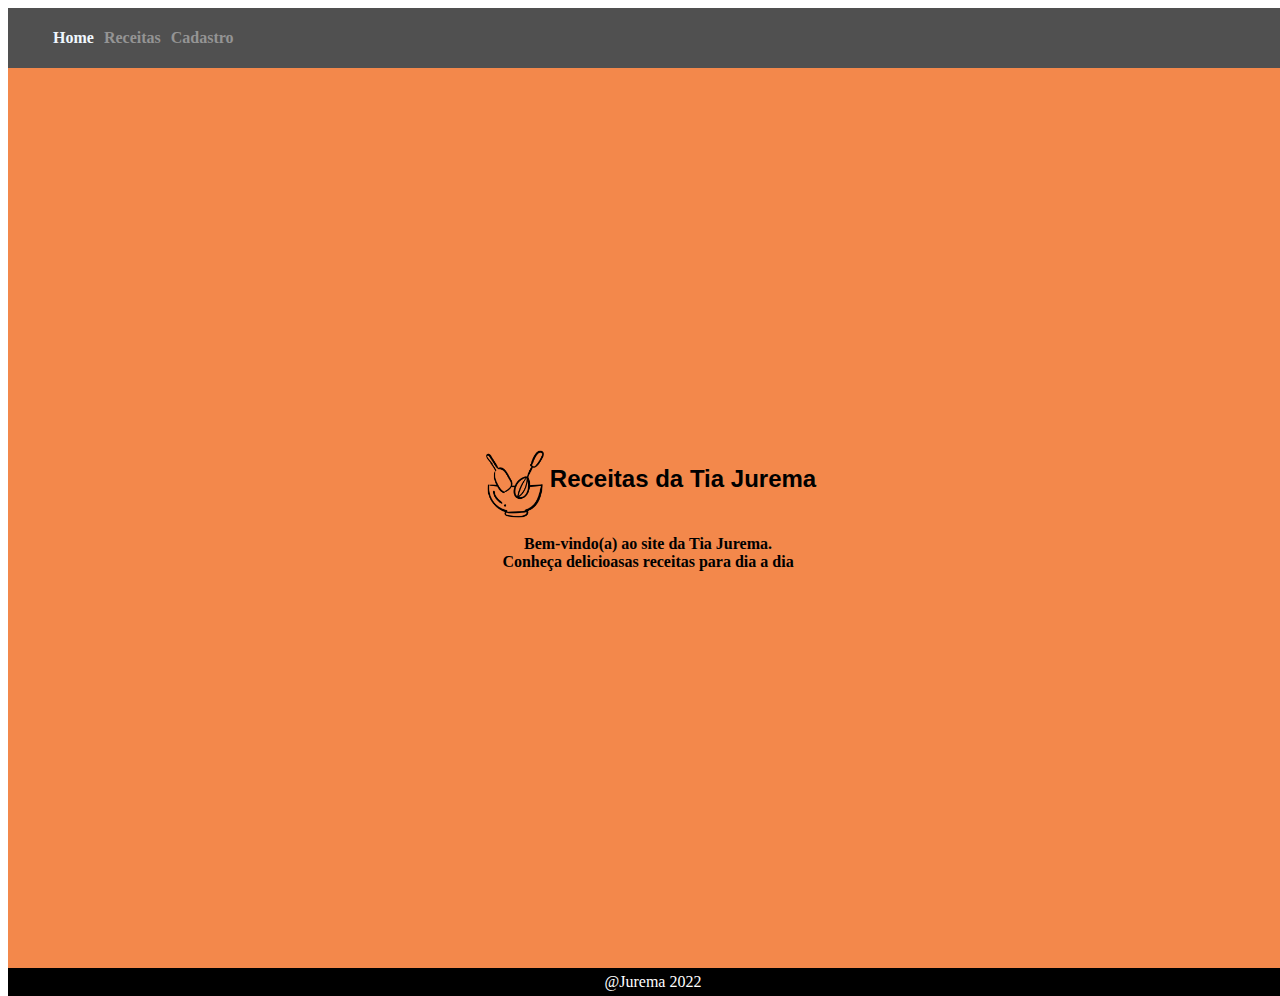
<file: atividade1materia/index.html>
<!DOCTYPE html>
<html lang="en">
<head>
    <meta charset="UTF-8">
    <meta http-equiv="X-UA-Compatible" content="IE=edge">
    <meta name="viewport" content=", initial-scale=1.0">
    <title>Document</title>
    <link rel="stylesheet" type="text/css" href="./content/css/index.css"/>
</head>
<body>
    <nav class="nav-container">
        <ul class="nav-itens">
            <li><a href="./index.html" style="color:aliceblue">Home</a></li>
            <li><a href="./Receitas.html">Receitas</a></li>
            <li><a href="./cadastro.html">Cadastro</a></li>
        </ul>
    </nav>
    <div id="body-container">
        <div>
            <div class="welcome-ct">
                <img class="logo-home" src="./content/img/culinaria.png">
                <h1>Receitas da Tia Jurema</h1>
            </div>
            <div>
                <p style="text-align: center;font-weight:bold">
                    Bem-vindo(a) ao site da Tia Jurema.<br>
                    Conheça delicioasas receitas para dia a dia
                </p>
            </div>
        </div>
    </div>
    <footer id="footer">
        @Jurema 2022
    </footer>
</body>
</html>
</file>
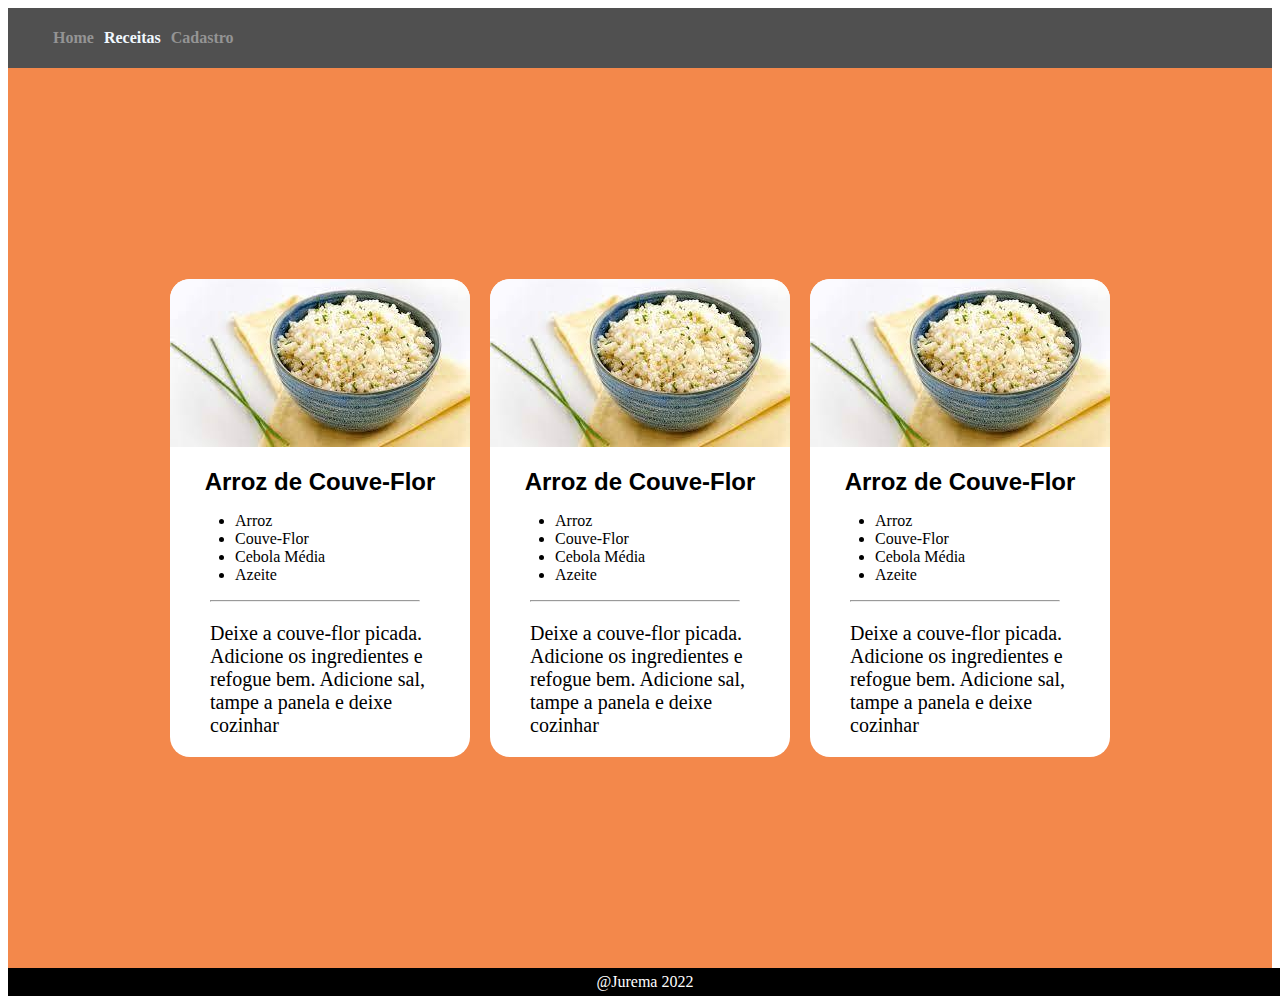
<file: atividade1materia/Receitas.html>
<!DOCTYPE html>
<html lang="en">
<head>
    <meta charset="UTF-8">
    <meta http-equiv="X-UA-Compatible" content="IE=edge">
    <meta name="viewport" content=", initial-scale=1.0">
    <title>Document</title>
    <link rel="stylesheet" type="text/css" href="./content/css/receitas.css"/>
</head>
<body>
    <nav class="nav-container">
        <ul class="nav-itens">
            <li><a href="./index.html">Home</a></li>
            <li><a href="./Receitas.html" style="color:aliceblue">Receitas</a></li>
            <li><a href="./cadastro.html">Cadastro</a></li>
        </ul>
    </nav>
    <div id="body-container">
        <div class="card">
            <div class="card-head">
                <img src="./content/img/arroz.jpg" />
                <h1>Arroz de Couve-Flor</h1>
            </div>
            <div class="card-body">
                <ul>
                    <li>Arroz</li>
                    <li>Couve-Flor</li>
                    <li>Cebola Média</li>
                    <li>Azeite</li>
                </ul>
            </div>
            <div class="hr">
                <hr>
            </div>
            <p>Deixe a couve-flor picada.<br>
                Adicione os ingredientes e<br>
                refogue bem. Adicione sal,<br>
                tampe a panela e deixe<br>
                cozinhar
            </p>
        </div>
        <div class="card">
            <div class="card-head">
                <img src="./content/img/arroz.jpg" />
                <h1>Arroz de Couve-Flor</h1>
            </div>
            <div class="card-body">
                <ul>
                    <li>Arroz</li>
                    <li>Couve-Flor</li>
                    <li>Cebola Média</li>
                    <li>Azeite</li>
                </ul>
            </div>
            <div class="hr">
                <hr>
            </div>
            <p>Deixe a couve-flor picada.<br>
                Adicione os ingredientes e<br>
                refogue bem. Adicione sal,<br>
                tampe a panela e deixe<br>
                cozinhar
            </p>
        </div>
        <div class="card">
            <div class="card-head">
                <img src="./content/img/arroz.jpg" />
                <h1>Arroz de Couve-Flor</h1>
            </div>
            <div class="card-body">
                <ul>
                    <li>Arroz</li>
                    <li>Couve-Flor</li>
                    <li>Cebola Média</li>
                    <li>Azeite</li>
                </ul>
            </div>
            <div class="hr">
                <hr>
            </div>
            <p>Deixe a couve-flor picada.<br>
            Adicione os ingredientes e<br>
            refogue bem. Adicione sal,<br>
            tampe a panela e deixe<br>
            cozinhar</p>
        </div>
    </div>
    <footer id="footer">
        @Jurema 2022
    </footer>
</body>
</html>
</file>
<file: atividade1materia/content/css/index.css>
body {
    height: 100vh;
    width: 100vw;
}
.logo-home{
    width:70px;
    align-items: middle;
}
    
#body-container {
    display: flex;
    justify-content: center;
    justify-items: center;
    align-items: center;

    background-color:rgb(243, 136, 75);
    width: 100%;
    height:100%;
}

#footer {
    background-color:black;
    width:100%;
    color:#ffffff;
    text-align: center;
    padding:5px;
}

.welcome-ct{
    display:flex;
}
.nav-container{
    background-color: rgb(80, 80, 80);

}
.nav-itens {
    display:inline-flex;
    justify-content: center;
    list-style: none;
}
.nav-itens li {
    margin:5px;
    text-decoration: none;

}
.nav-itens li a {
    text-decoration: none;
    color:rgb(148, 148, 148);
    font-weight:bold;
}
h1 {
    font-size:24px;
    
    font-weight:bold;
    font-family:Helvetica;
}
</file>
<file: atividade1materia/content/css/receitas.css>
#body-container {
    display: flex;
    justify-content: center;
    justify-items: center;
    align-items: center;

    background-color:rgb(243, 136, 75);
    width: 100%;
    height:100vh;
}

#footer {
    background-color:black;
    width:100%;
    color:#ffffff;
    text-align: center;
    padding:5px;
}

.nav-container{
    background-color: rgb(80, 80, 80);

}
.nav-itens {
    display:inline-flex;
    justify-content: center;
    list-style: none;
}
.nav-itens li {
    margin:5px;
    text-decoration: none;

}
.nav-itens li a {
    text-decoration: none;
    color:rgb(148, 148, 148);
    font-weight:bold;
}


.card {
    background-color:#ffffff;
    width: 300px;
    height: 400px;
    margin:10px;
    display: inline-table;
    border-radius:20px;
    
}
h1 {
    font-size:24px;
    text-align: center;
    font-weight:bold;
    font-family:Helvetica;
}
.hr {
    width:70%;
    padding-left:40px;
    padding-right:40px;
}


.card-body ul{
    margin-left:25px;
}
p {

    padding-left:40px;
    font-size:20px;
}

.card-head img{
    border-radius: 20px 20px 0px 0px;

}

@media screen and (max-width:475px){
    #body-container {
    display: flex;
    flex-direction: column;
    height: 100%;
    }
}
</file>
